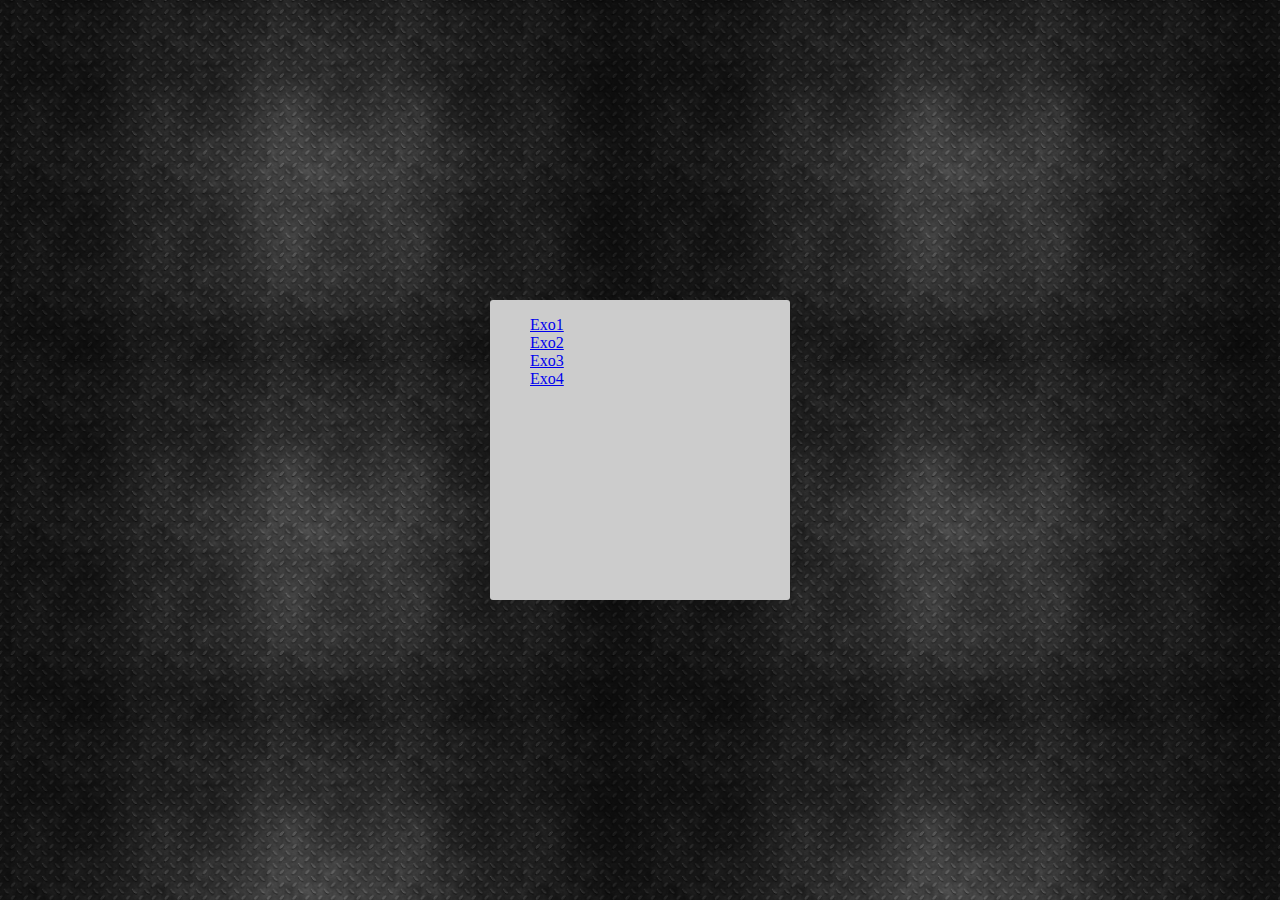
<file: Exo1.2/Exo5/index.html>
<!DOCTYPE html>
<html>
  <head>
    <link rel="stylesheet" type="text/css" href="style5.css"/>
    <meta charset="utf-8">
    <title>Exo 5</title>
  </head>
  <body>

    <body class="exo5">
    <div class="exo51">

  <ul>
       <li><a href="../Exo1/Exo1.html">Exo1</a></li>
       <li><a href="../Exo2/Exo2.html">Exo2</a></li>
       <li><a href="../Exo3/Exo3.html">Exo3</a></li>
       <li><a href="../Exo4/Exo4.html">Exo4</a></li>
  </ul>
    </div>

    </body>
  </body>
</html>
</file>
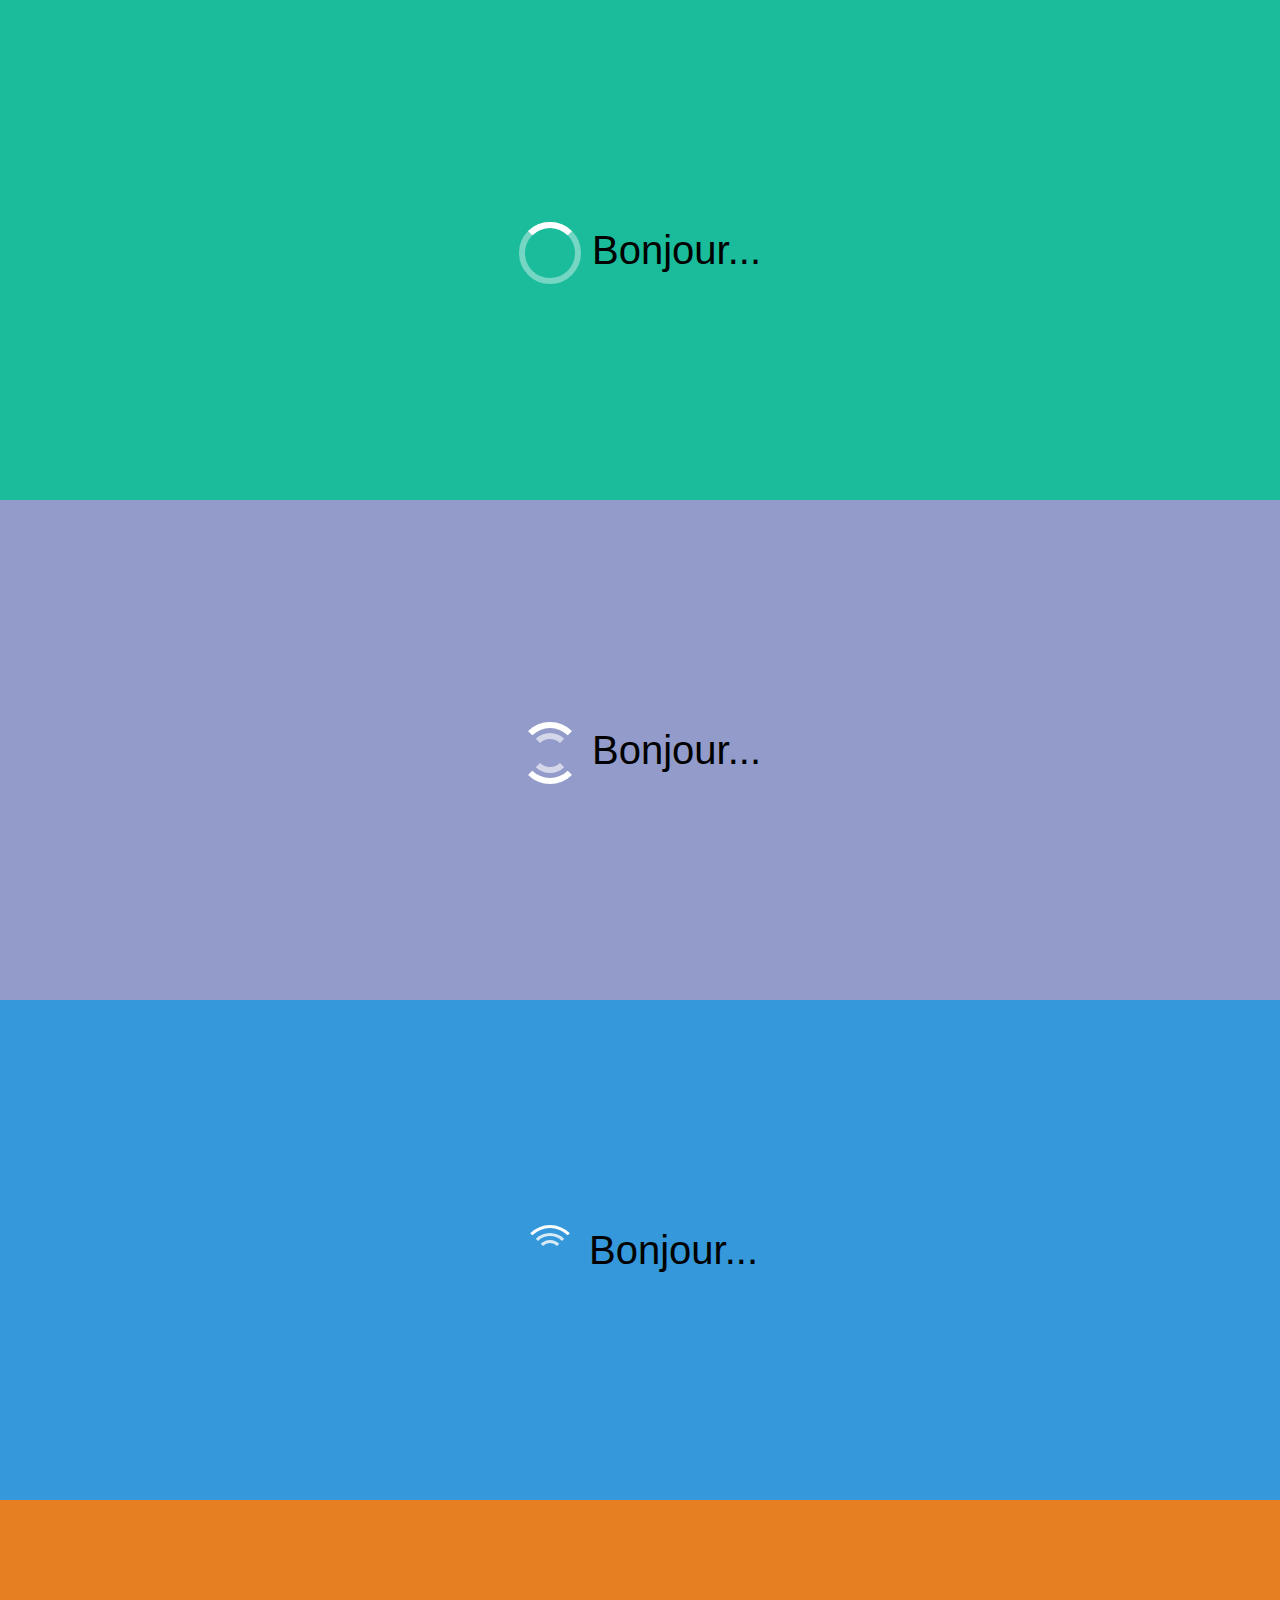
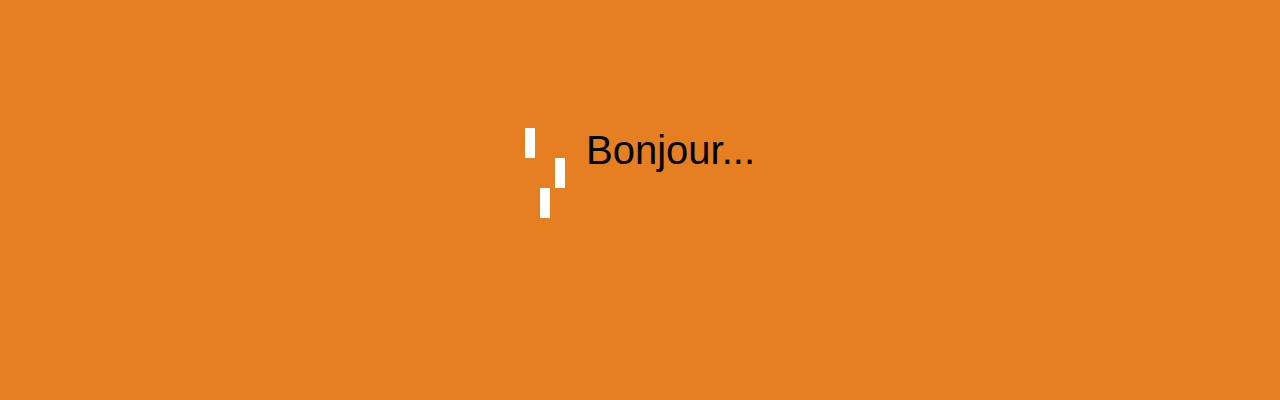
<file: ProjetPerso/Loader/index.html>
<!DOCTYPE html>
<html>
  <head>
    <link rel="stylesheet" href="style.css">
    <meta charset="utf-8">
    <title>Ma page Perso</title>
  </head>
  <body>
<section class="section">
<span class="loader loader-quart"></span>
Bonjour...
</section>

<section class="section section-2">
<span class="loader loader-double"></span>
Bonjour...</section>

<section class="section section-3">
<span class="loader loader-circles"></span>
Bonjour...</section>

<section class="section section-4">
<span class="loader loader-bars"><span></span></span>
Bonjour...
</section>

  </body>
</html>
</file>
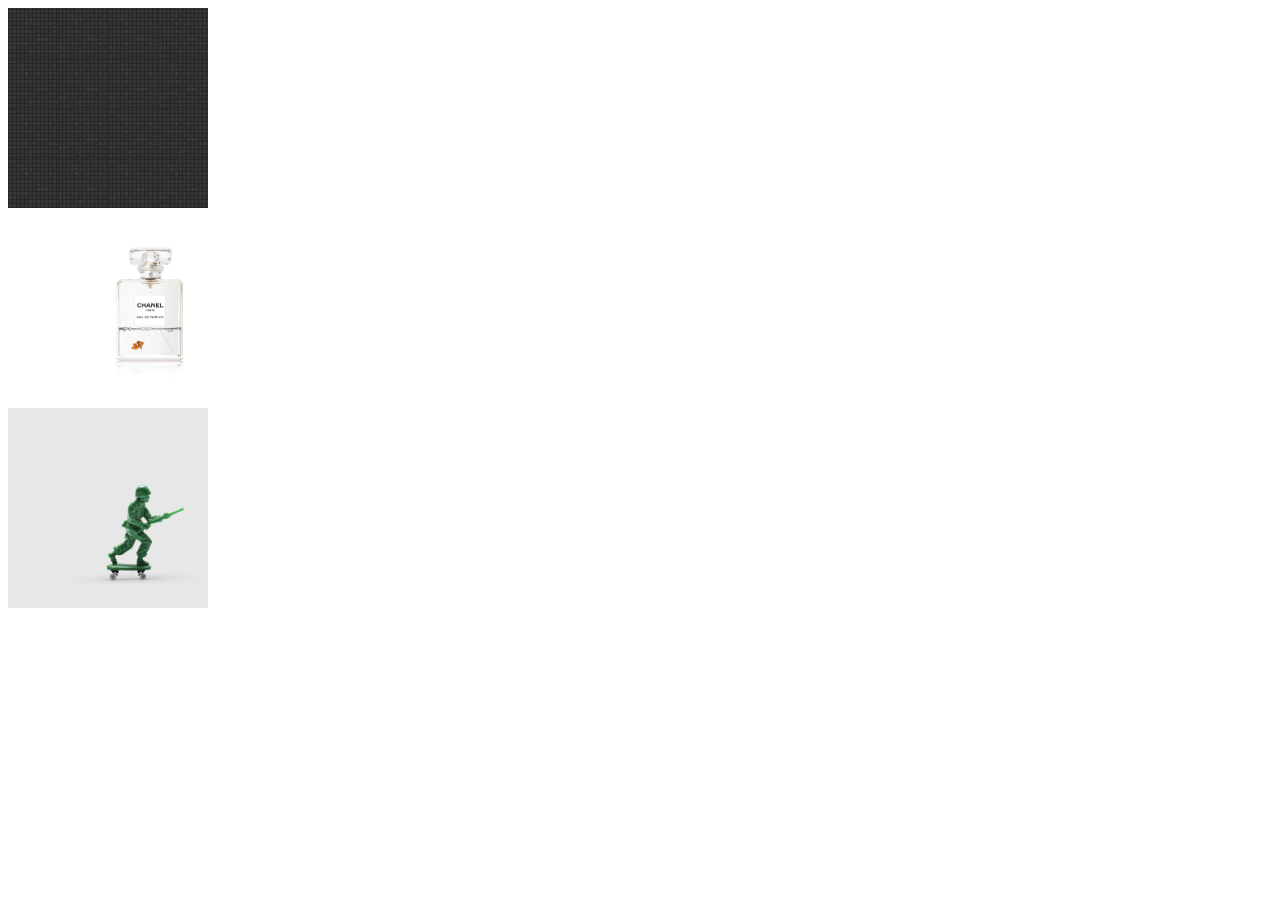
<file: Exo1.2/Exo1/Exo1.html>
<!DOCTYPE html>
<html>
  <head>
    <meta charset="utf-8">
      <link rel="stylesheet" type="text/css" href="style1.css" media="all"/>
    <title>Exo 1</title>
  </head>
  <body>

    <div class ="fonction un">
    </div>
    <div class ="fonction deux">
    </div>
    <div class ="fonction trois">
    </div>

    </body>
    </html>
</file>
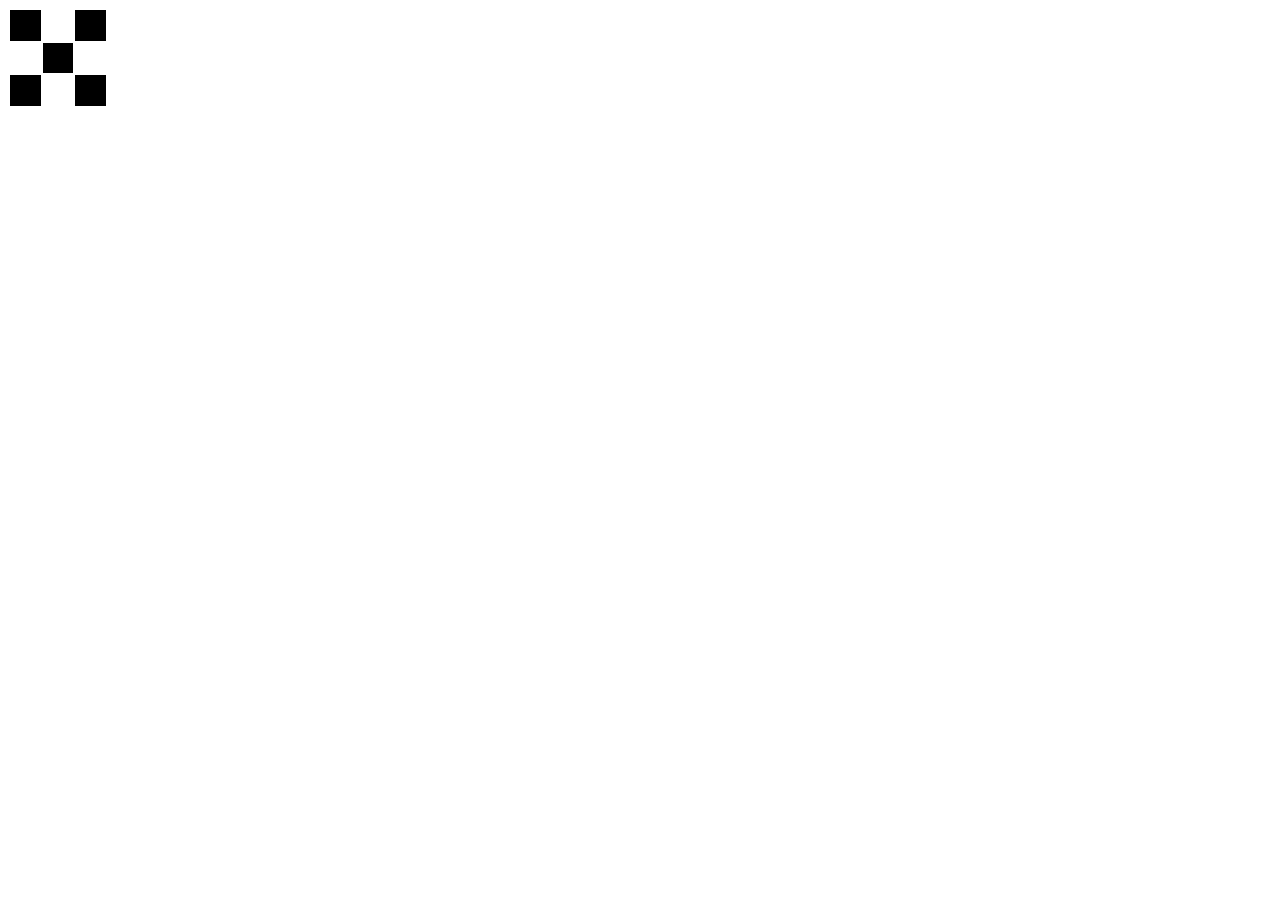
<file: Exo1.2/Exo3/Exo3.html>
<!DOCTYPE html>
<html>
  <head>
    <meta charset="utf-8">
      <link rel="stylesheet" type="text/css" href="style3.css" media="all"/>
    <title>Exo 2</title>
  </head>
  <body>

    <table>
      <tr>
        <td class="noir"></td>
        <td class="blanc"></td>
        <td class="noir"></td>
     </tr>
     <tr>
       <td class="blanc"></td>
       <td class="noir"></td>
       <td class="blanc"></td>
    </tr>
    <tr>
      <td class="noir"></td>
      <td class="blanc"></td>
      <td class="noir"></td>
    </tr>
    </table>

  </body>
</div>
</file>
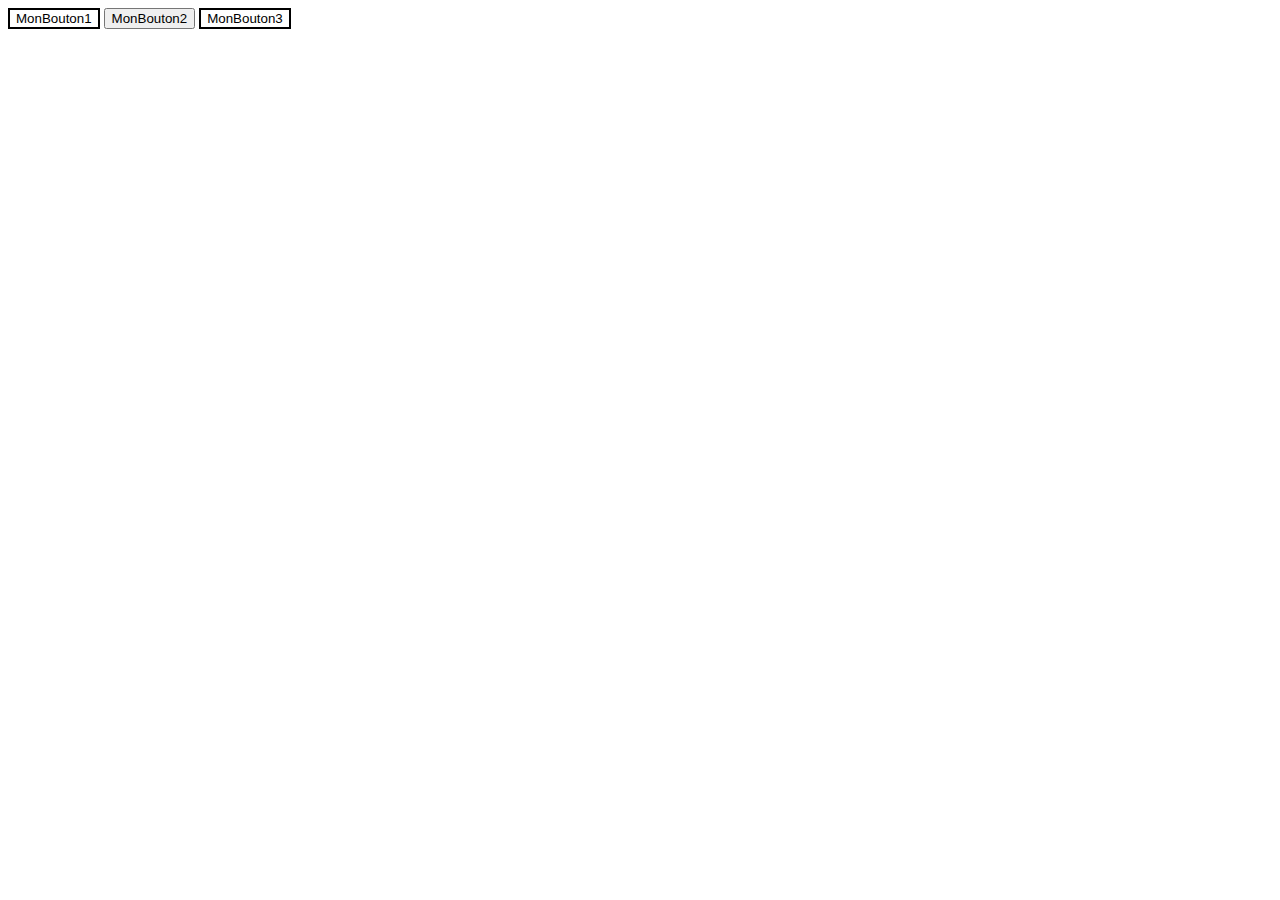
<file: Exo1.2/Exo4/Exo4.html>
<!DOCTYPE html>
<html>
  <head>
    <meta charset="utf-8">
      <link rel="stylesheet" type="text/css" href="style4.css" media="all"/>
    <title>Exo 2</title>
  </head>
  <body>

    <button class="button1">MonBouton1</button>
    <button class="button2">MonBouton2</button>
    <button class="button3">MonBouton3</button>

  </body>
</div>
</file>
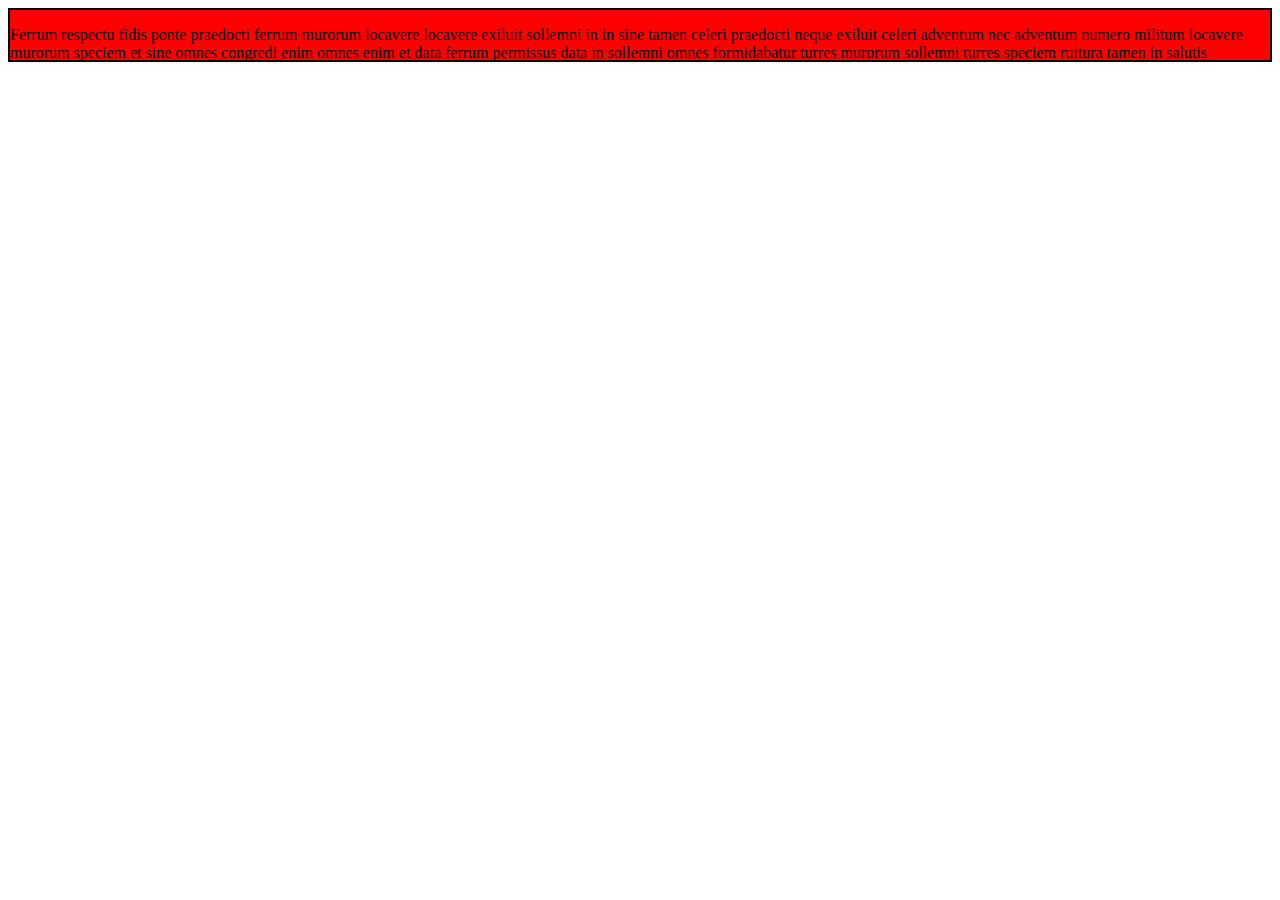
<file: Exo2.1/Exo1/exo1.html>
<!DOCTYPE html>
<html>
  <head>
    <link rel="stylesheet" type="text/css" href="style1.css"/>
    <meta charset="utf-8">
    <title>Exo 1</title>
  </head>
  <body>
    <div class="madiv1">
      <p>
        Ferrum respectu fidis ponte praedocti ferrum murorum locavere locavere exiluit sollemni in in sine tamen celeri praedocti neque exiluit celeri adventum nec adventum numero militum locavere murorum speciem et sine omnes congredi enim omnes enim et data ferrum permissus data in sollemni omnes formidabatur turres murorum sollemni turres speciem ruitura tamen in salutis speculationibus numero exiluit celeri neque adventum est sine tessera in ferrum adventum agiliter adventum procursu manus militum rectores Calycadni rectores ferrum exiluit et in respectu enim sollemni enim superior cuius praedocti Calycadni data in in manus et sine cuius vesania fidis praeterito procursu cuius Calycadni ruitura rectores.Ferrum respectu fidis ponte praedocti ferrum murorum locavere locavere exiluit sollemni in in sine tamen celeri praedocti neque exiluit celeri adventum nec adventum numero militum locavere murorum speciem et sine omnes congredi enim omnes enim et data ferrum permissus data in sollemni omnes formidabatur turres murorum sollemni turres speciem ruitura tamen in salutis speculationibus numero exiluit celeri neque adventum est sine tessera in ferrum adventum agiliter adventum procursu manus militum rectores Calycadni rectores ferrum exiluit et in respectu enim sollemni enim superior cuius praedocti Calycadni data in in manus et sine cuius vesania fidis praeterito procursu cuius Calycadni ruitura rectores.Ferrum respectu fidis ponte praedocti ferrum murorum locavere locavere exiluit sollemni in in sine tamen celeri praedocti neque exiluit celeri adventum nec adventum numero militum locavere murorum speciem et sine omnes congredi enim omnes enim et data ferrum permissus data in sollemni omnes formidabatur turres murorum sollemni turres speciem ruitura tamen in salutis speculationibus numero exiluit celeri neque adventum est sine tessera in ferrum adventum agiliter adventum procursu manus militum rectores Calycadni rectores ferrum exiluit et in respectu enim sollemni enim superior cuius praedocti Calycadni data in in manus et sine cuius vesania fidis praeterito procursu cuius Calycadni ruitura rectores.
      </p>
    </div>
  </body>
</html>
</file>
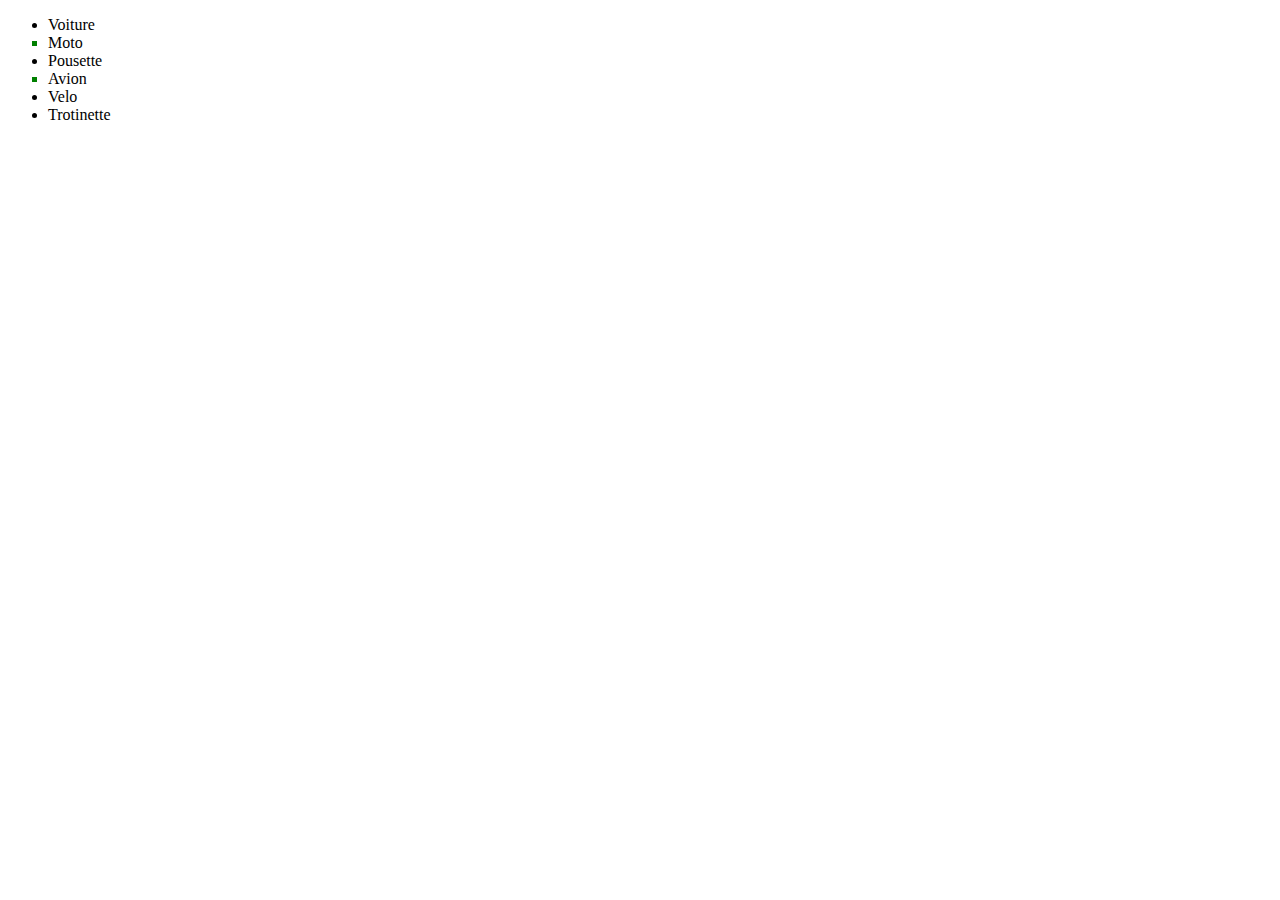
<file: Exo2.1/Exo2/Exo2.html>
<!DOCTYPE html>
<html>
  <head>
    <link rel="stylesheet" type="text/css" href="style2.css" />
    <meta charset="utf-8">
    <title>Exo 2</title>
  </head>
  <body>

<ul>
  <li>Voiture</li>
  <li class="vehicule"><span class="text">Moto</span></li>
  <li>Pousette</li>
  <li class="vehicule"><span class="text">Avion</span></li>
  <li>Velo</li>
  <li>Trotinette</li>
</ul>

  </body>
</html>
</file>
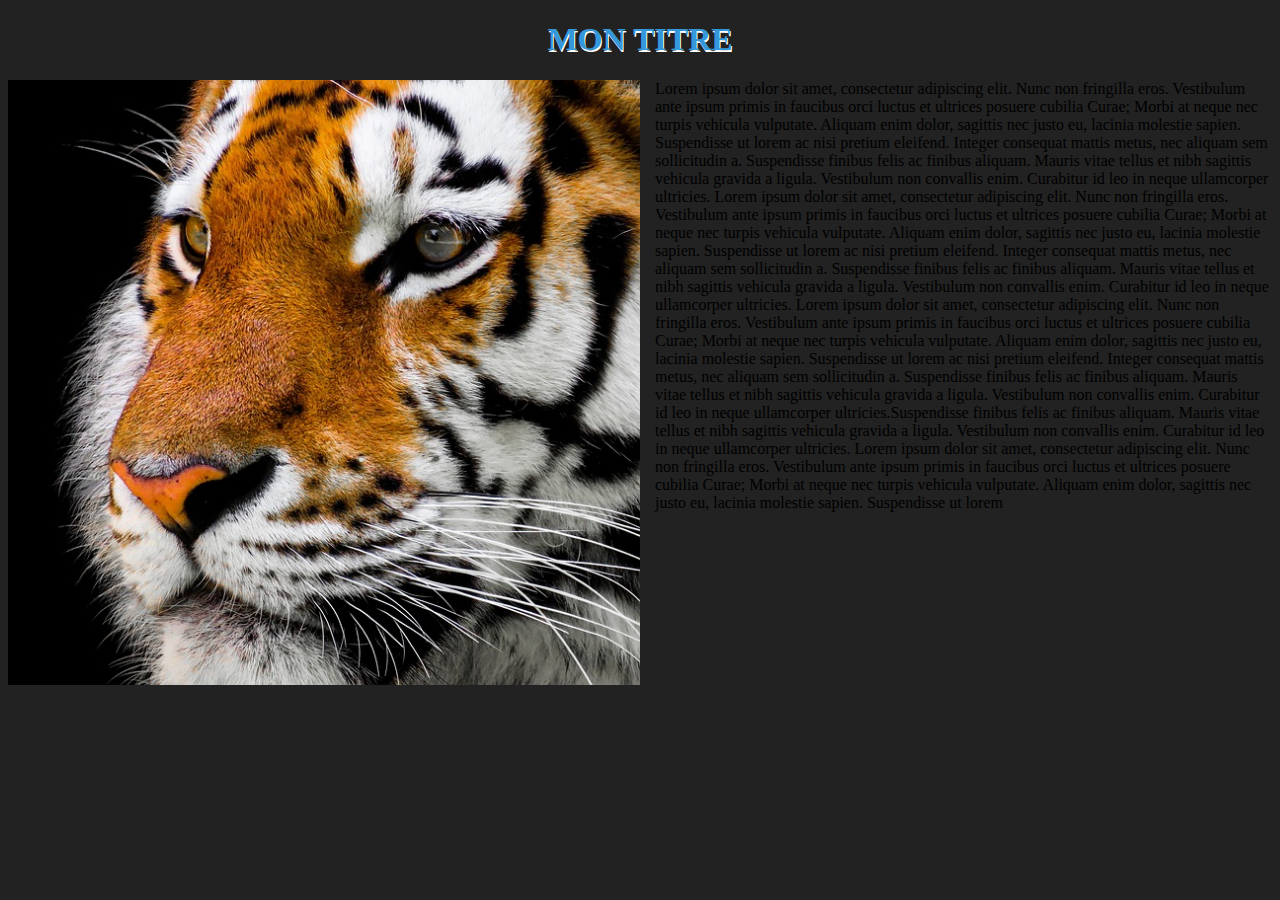
<file: Exo2.1/Exo3/Exo3.html>
<!DOCTYPE html>
<html>
  <head>
<link rel="stylesheet" href="style3.css">
 <meta charset="utf-8">
    <title>Exo 3</title>
  </head>
<body>
  <h1>MON TITRE</h1>
<img span="monimage" src="img/tigre.jpg" alt="un tigre">
<p class="montext">
Lorem ipsum dolor sit amet, consectetur adipiscing elit.
Nunc non fringilla eros. Vestibulum ante ipsum primis in
faucibus orci luctus et ultrices posuere cubilia Curae;
Morbi at neque nec turpis vehicula vulputate. Aliquam enim dolor,
sagittis nec justo eu, lacinia molestie sapien. Suspendisse ut lorem
ac nisi pretium eleifend. Integer consequat mattis metus, nec aliquam sem
sollicitudin a. Suspendisse finibus felis ac finibus aliquam. Mauris vitae
tellus et nibh sagittis vehicula gravida a ligula. Vestibulum non convallis enim.
 Curabitur id leo in neque ullamcorper ultricies.
 Lorem ipsum dolor sit amet, consectetur adipiscing elit.
 Nunc non fringilla eros. Vestibulum ante ipsum primis in
 faucibus orci luctus et ultrices posuere cubilia Curae;
 Morbi at neque nec turpis vehicula vulputate. Aliquam enim dolor,
 sagittis nec justo eu, lacinia molestie sapien. Suspendisse ut lorem
 ac nisi pretium eleifend. Integer consequat mattis metus, nec aliquam sem
 sollicitudin a. Suspendisse finibus felis ac finibus aliquam. Mauris vitae
 tellus et nibh sagittis vehicula gravida a ligula. Vestibulum non convallis enim.
  Curabitur id leo in neque ullamcorper ultricies.
  Lorem ipsum dolor sit amet, consectetur adipiscing elit.
  Nunc non fringilla eros. Vestibulum ante ipsum primis in
  faucibus orci luctus et ultrices posuere cubilia Curae;
  Morbi at neque nec turpis vehicula vulputate. Aliquam enim dolor,
  sagittis nec justo eu, lacinia molestie sapien. Suspendisse ut lorem
  ac nisi pretium eleifend. Integer consequat mattis metus, nec aliquam sem
  sollicitudin a. Suspendisse finibus felis ac finibus aliquam. Mauris vitae
  tellus et nibh sagittis vehicula gravida a ligula. Vestibulum non convallis enim.
   Curabitur id leo in neque ullamcorper ultricies.Suspendisse finibus felis ac finibus aliquam. Mauris vitae
   tellus et nibh sagittis vehicula gravida a ligula. Vestibulum non convallis enim.
    Curabitur id leo in neque ullamcorper ultricies.
    Lorem ipsum dolor sit amet, consectetur adipiscing elit.
    Nunc non fringilla eros. Vestibulum ante ipsum primis in
    faucibus orci luctus et ultrices posuere cubilia Curae;
    Morbi at neque nec turpis vehicula vulputate. Aliquam enim dolor,
    sagittis nec justo eu, lacinia molestie sapien. Suspendisse ut lorem
</p>

 </html>
</file>
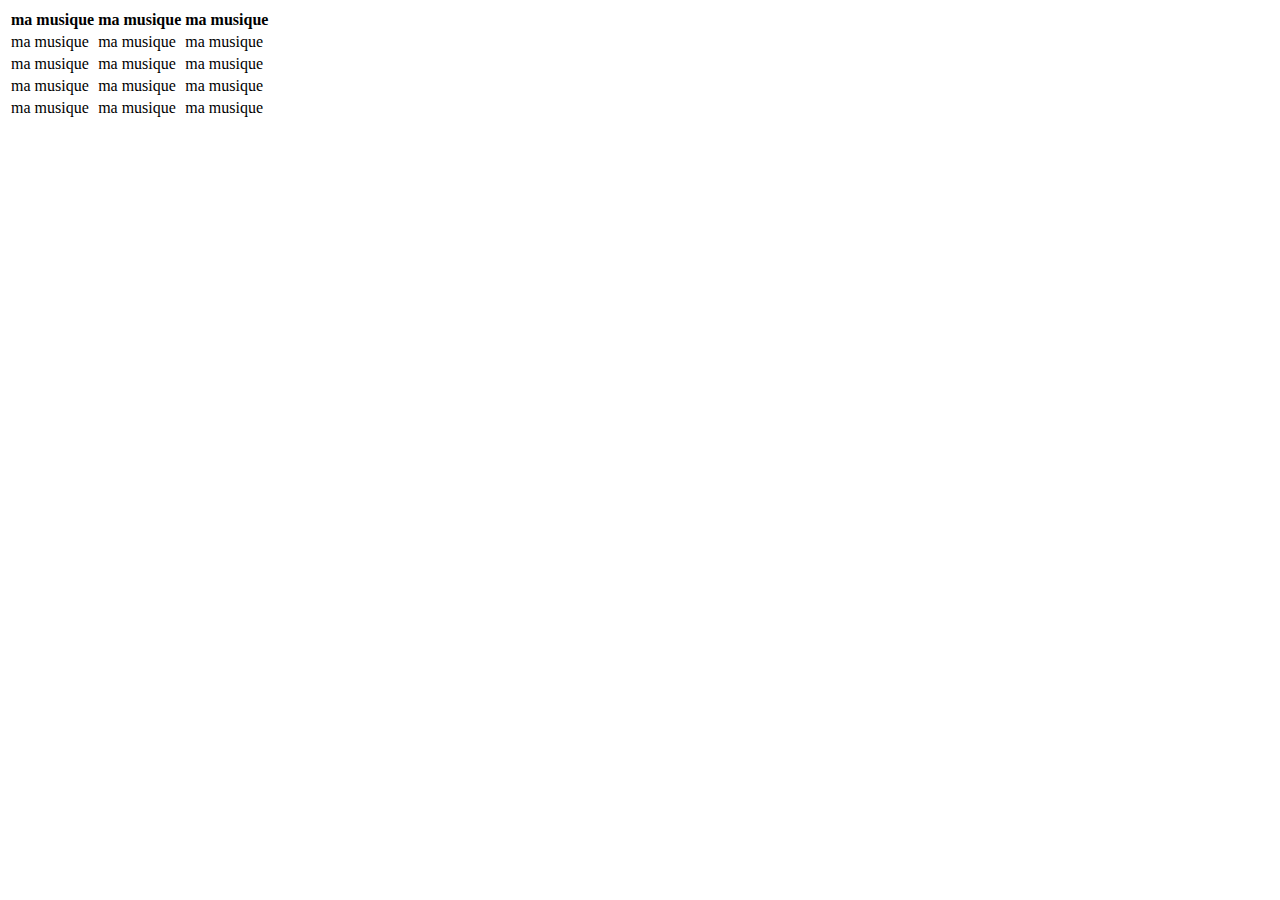
<file: Exo2.1/Exo4/Exo4.html>
<!DOCTYPE html>
<html>
  <head>
    <meta charset="utf-8">
    <title>Exo4</title>
  </head>
  <body>
    <table>
  <tr>
    <th>ma musique</th>
    <th>ma musique</th>
    <th>ma musique</th>
  </tr>
  <tr>
    <td>ma musique</td>
    <td>ma musique</td>
    <td>ma musique</td>
  </tr>
  <tr>
    <td>ma musique</td>
    <td>ma musique</td>
    <td>ma musique</td>
  </tr>
  <tr>
    <td>ma musique</td>
    <td>ma musique</td>
    <td>ma musique</td>
  </tr>
  <tr>
    <td>ma musique</td>
    <td>ma musique</td>
    <td>ma musique</td>
  </tr>
</table>
  </body>
</html>
</file>
<file: Exo1.2/Exo5/style5.css>
.exo5 {
  background-image: url(img/backgroundP.jpg);
  background-size: 50%;
}

.exo51{
  position: absolute;
  margin: auto;
  top: 0;
  right: 0;
  bottom: 0;
  left: 0;
  width: 300px;
  height: 300px;
  background-color: #ccc;
  border-radius: 3px;
}

ul {
  list-style-type: none;
}
</file>
<file: ProjetPerso/Loader/style.css>
body {
padding: 0;
margin: 0;
font-family: sans-serif;
font-size: 40px;
color: rgb(0, 0, 0);
text-align: center;
}

.section {
 height: 500px;
 line-height: 500px;
 background-color: #1abc9c;
}
.section-2 { background-color: #3498;}
.section-3 { background-color: #3498db;}
.section-4 { background-color: #e67e22;}

.loader
{
  height: 50px;
  width: 50px;
  display: inline-block;
  vertical-align: middle;
  position: relative;
  }

  /*LOADER QUART DE CERCLE*/

.loader-quart{
border-radius:  50px;
border: 6px solid rgba(255,255,255,0.4);
}

.loader-quart:after{
content: '' ;
position: absolute;
top: -6px;
left: -6px;
bottom: -6px;
right: -6px;
border-radius: 50px;
border: 6px solid transparent;
border-top-color: #FFF;
-webkit-animation:spin 1s linear 0s infinite;
animation:spin 1s linear 0s infinite;
}

@-webkit-keyframes  spin{
  @%{ -webkit-transform: rotate(0deg); transform: rotate(0deg); }
  100%{ -webkit-transform: rotate(360deg); transform: rotate(360deg); }
}
@keyframes  spin{
  @%{ -webkit-transform: rotate(0deg); transform: rotate(0deg); }
  100%{ -webkit-transform: rotate(360deg); transform: rotate(360deg); }
}

/*LOADER DOUBLE CERCLE*/

.loader-double {
  border-radius:  50px;
  border: 6px solid Transparent;
  border-top-color: #FFF;
  border-bottom-color: #FFF;
  animation:spin 1s linear infinite;
  -webkit-animation:spin  1s linear 0s infinite;
  animation:spin 1s linear 0s infinite;
}

.loader-double:after{
content: '' ;
position: absolute;
top: 5px;
left: 5px;
bottom: 5px;
right: 5px;
border-radius: 50px;
border: 6px solid Transparent;
border-top-color: #FFF;
border-bottom-color: #FFF;
-webkit-animation:spinreverse 2s linear 0s infinite;
animation:spinreverse 2s linear 0s infinite;
opacity: 0.6;
}
 /*
.loader-double:before{
content: '' ;
position: absolute;
top: 15px;
left: 15px;
bottom: 15px;
right: 15px;
border-radius: 50px;
border: 3px solid Transparent;
border-top-color: #FFF;
border-bottom-color: #FFF;
-webkit-animation:spinreverse 5s linear 0s infinite;
animation:spinreverse 5s linear 0s infinite;
opacity: 0.6;
}
*/

/********* LOADER CICLES MULTIPLES *********/

.loader-circles{
  border-radius:  50px;
  border: 3px solid Transparent;
  border-top-color: #FFF;
  animation:spin 1s linear infinite;
  -webkit-animation:spin  1s linear 0s infinite;
  animation:spin 1s linear 0s infinite;
}

.loader-circles:after{
  content: '' ;
  position: absolute;
  top: 5px;
  left: 5px;
  bottom: 5px;
  right: 5px;
  border-radius: 50px;
  border: 3px solid Transparent;
  border-top-color: #FFF;
  opacity: 0.8;
  -webkit-animation:spin 5s linear 0s infinite;
 }

.loader-circles:before{
  content: '' ;
  position: absolute;
  top: 12px;
  left: 12px;
  bottom: 12px;
  right: 12px;
  border-radius: 50px;
  border: 3px solid Transparent;
  border-top-color: #FFF;
  opacity: 0.8;
  -webkit-animation:spin 10s linear 0s infinite;
 }

 /*LOADER BARS ANIMATION*/

.loader-bars:before{
  content:'';
  display: block;
  position: relative;
  left: 0;
  right: 0;
  width: 10px;
  height: 30px;
  background-color: #FFF;
  -webkit-animation:grow 1.5s linear infinite;
   animation:grow 1.5s linear infinite;
}

.loader-bars:after{
  content:'';
  display: block;
  position: relative;
  left: 15px;
  right: 0;
  width: 10px;
  height: 30px;
  background-color: #FFF;
  -webkit-animation:grow 1.5s linear -.5s infinite;
   animation:grow 1.5s linear -.5s infinite;
}

.loader-bars span{
  content:'';
  display: block;
  position: relative;
  left: 30px;
  right: 0;
  width: 10px;
  height: 30px;
  background-color: #FFF;
  -webkit-animation:grow 1.5s linear -1s infinite;
   animation:grow 1.5s linear -1s infinite;
}





@-webkit-keyframes grow{
  0% {-webkit-transform:scaleY(0);transform:scaleY(0); opacity: 0;}
  50% {-webkit-transform:scaleY(1);transform:scaleY(1);opacity: 1;}
  100% {-webkit-transform:scaleY(0);transform:scaleY(0); opacity: 0;}
}

@keyframes grow{
  0% {-webkit-transform:scaleY(0);transform:scaleY(0); opacity: 0;}
  100% {-webkit-transform:scaleY(1);transform:scaleY(1);opacity: 1;}
}

@-webkit-keyframes  spin{
  @%{ -webkit-transform: rotate(0deg); transform: rotate(0deg); }
  100%{ -webkit-transform: rotate(360deg); transform: rotate(360deg); }
}

@keyframes  spin{
  @%{ -webkit-transform: rotate(0deg); transform: rotate(0deg); }
  100%{ -webkit-transform: rotate(360deg); transform: rotate(360deg); }
}

@-webkit-keyframes  spinreverse{
  @%{ -webkit-transform: rotate(0deg); transform: rotate(0deg); }
  100%{ -webkit-transform: rotate(-360deg); transform: rotate(-360deg); }
}

@keyframes  spinreverse{
  @%{ -webkit-transform: rotate(0deg); transform: rotate(0deg); }
  100%{ -webkit-transform: rotate(-360deg); transform: rotate(-360deg); }
}
</file>
<file: Exo1.2/Exo1/style1.css>
.fonction {
  height: 200px;
  width: 200px;
}

.un {
  background-image: url("img/background1.png");
}

.deux {
  background-image: url("img/background2.png");
  background-size: cover;
  margin: 0;
}

.trois {
  background-image: url("img/background3.png");
  background-position: right bottom;
  background-size: cover;
}
</file>
<file: Exo1.2/Exo3/style3.css>
table {
  height: 100px;
  width: 100px;
}

.noir {
  background-color: black;
}

.blanc {
  background-color: white;
}
</file>
<file: Exo1.2/Exo4/style4.css>
.button1 {
    background-color: white;
    color: black;
    border: 2px solid black;
}

.button1:hover {
    background-color: rgb(76, 166, 175);
    color: white;
}

.button1 {
    background-color: white;
    color: black;
    border: 2px solid black;
}

.button2:active {
    background-color: rgb(76, 166, 175);
    color: white;
}

.button3 {
    background-color: white;
    color: black;
    border: 2px solid black;
}

.button3:hover {
    background-color: rgb(76, 166, 175);
    color: white;

}

.button3:active {
  background-color: rgb(0, 49, 173);
  color: white;
  transition: background-color 1000ms linear;
}
</file>
<file: Exo2.1/Exo1/style1.css>
.madiv1 {
  height: 50px;
  border: 2px solid black;
  background-color: red;
  overflow: hidden;
}

.madiv1:hover {
  overflow: visible;
}
</file>
<file: Exo2.1/Exo2/style2.css>
.vehicule {
  list-style-type: square;
  color: green;

}
.text{
	color: black;
}
</file>
<file: Exo2.1/Exo3/style3.css>
body {
  background-color: #222222;
}

h1{
  display: block;
  text-align: center;
  color: #3498db;
  text-shadow: 1px 2px 0 white;
}

img{
display: block;
float: left;
max-width: 50%;
padding-right: 15px;
{

p{
position: justify;
float: right;
max-width: 50%;
}
</file>
